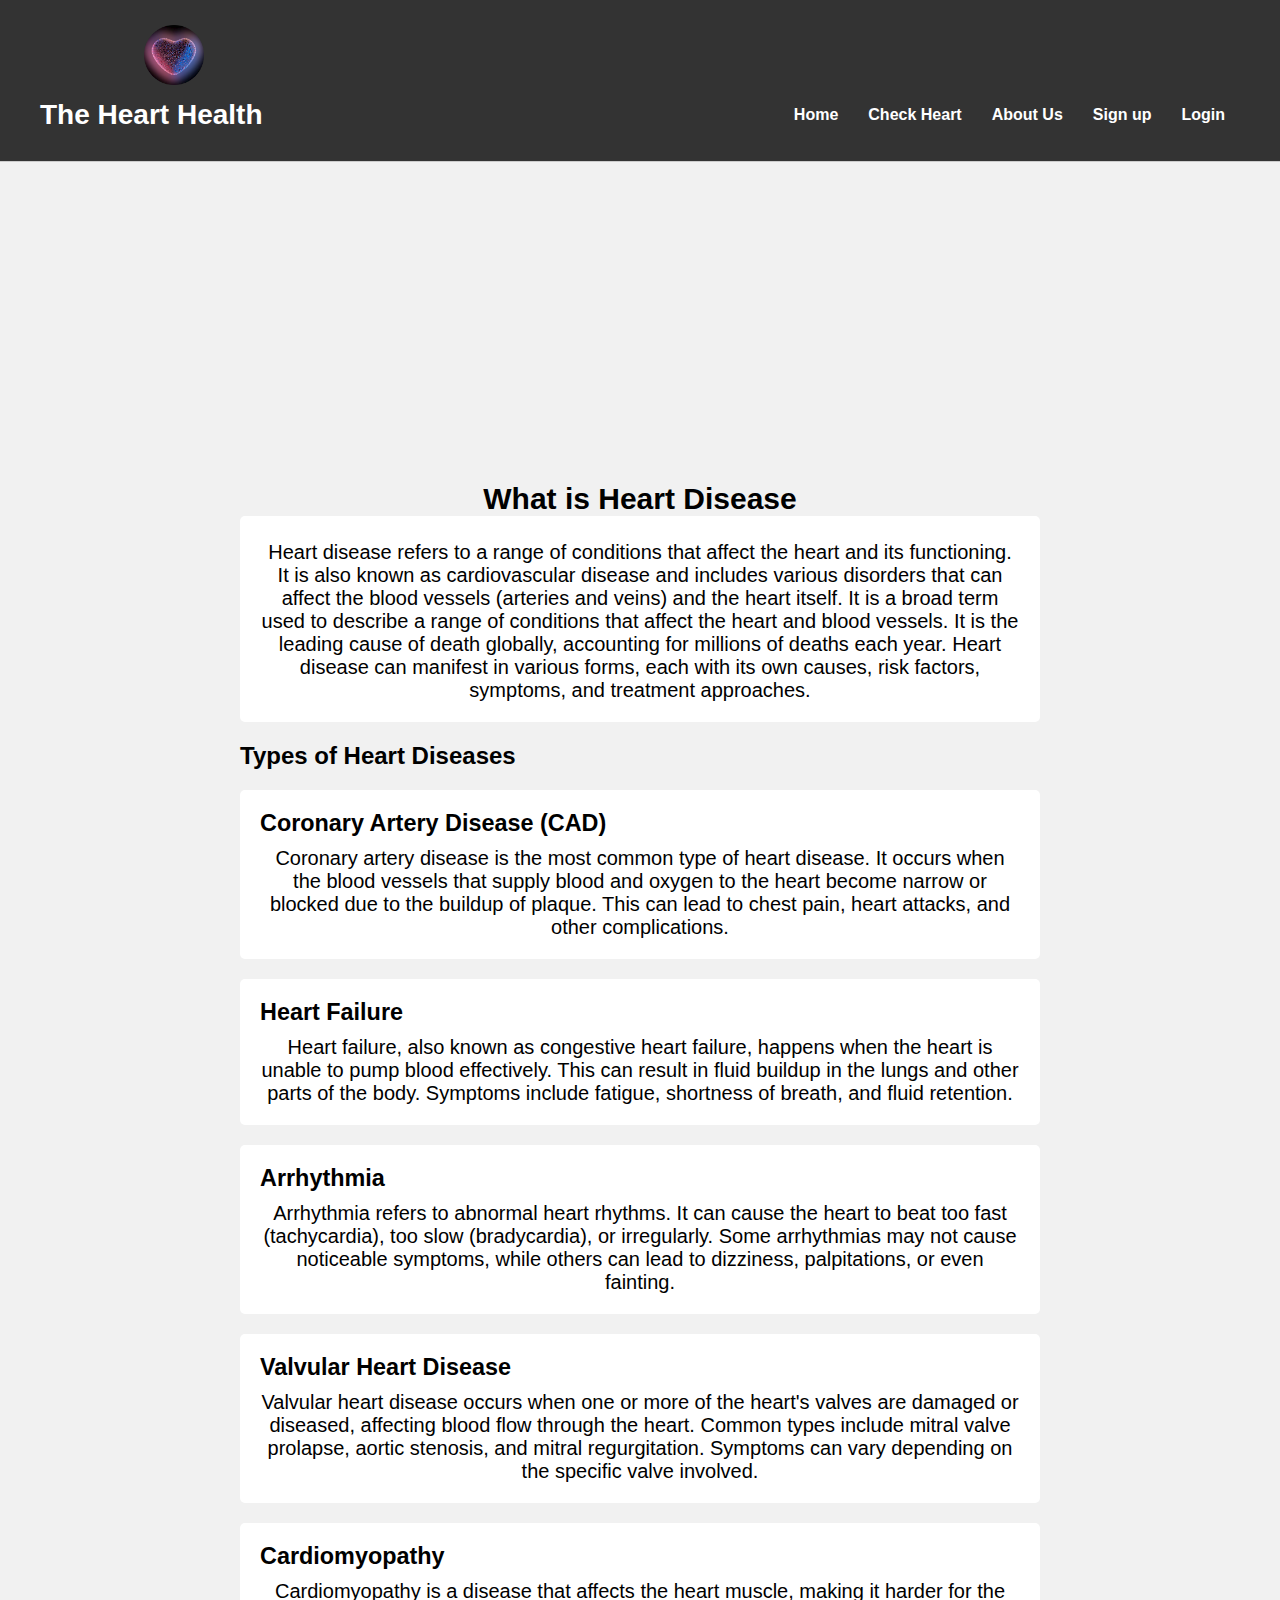
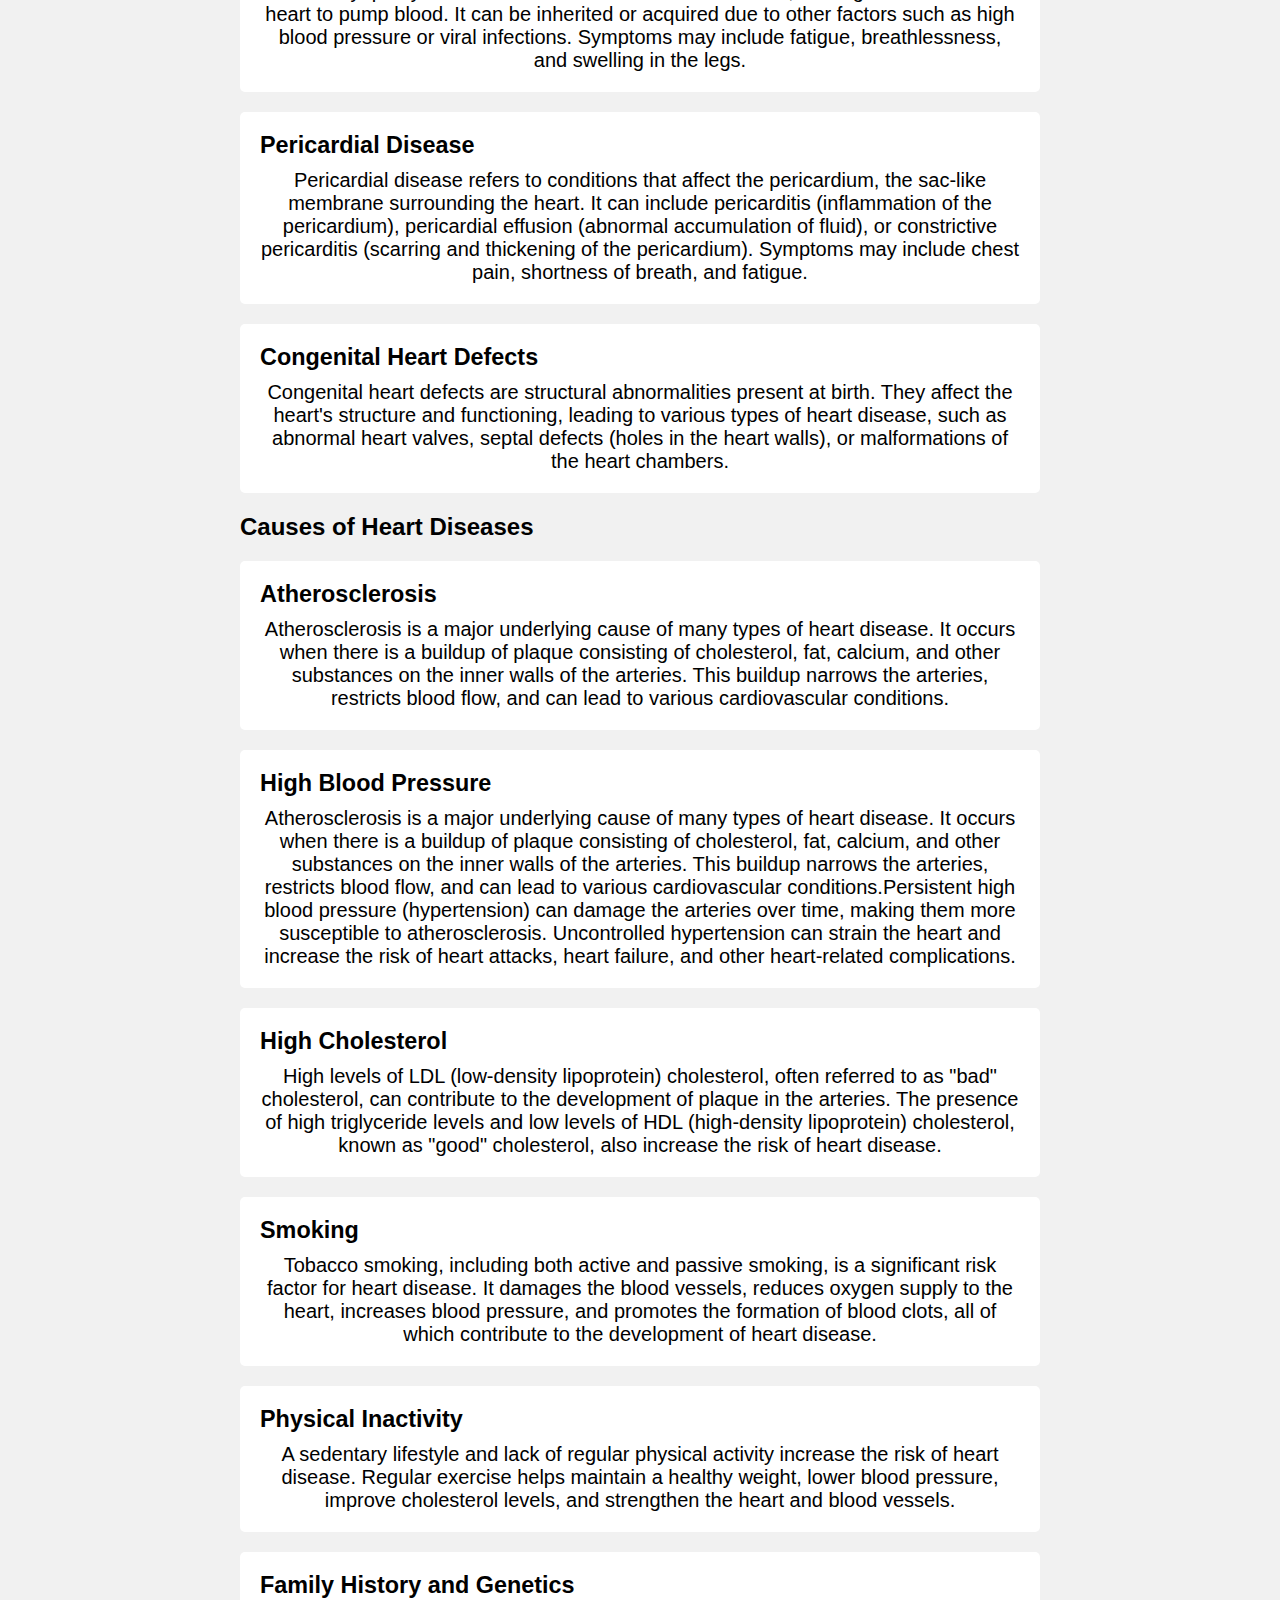
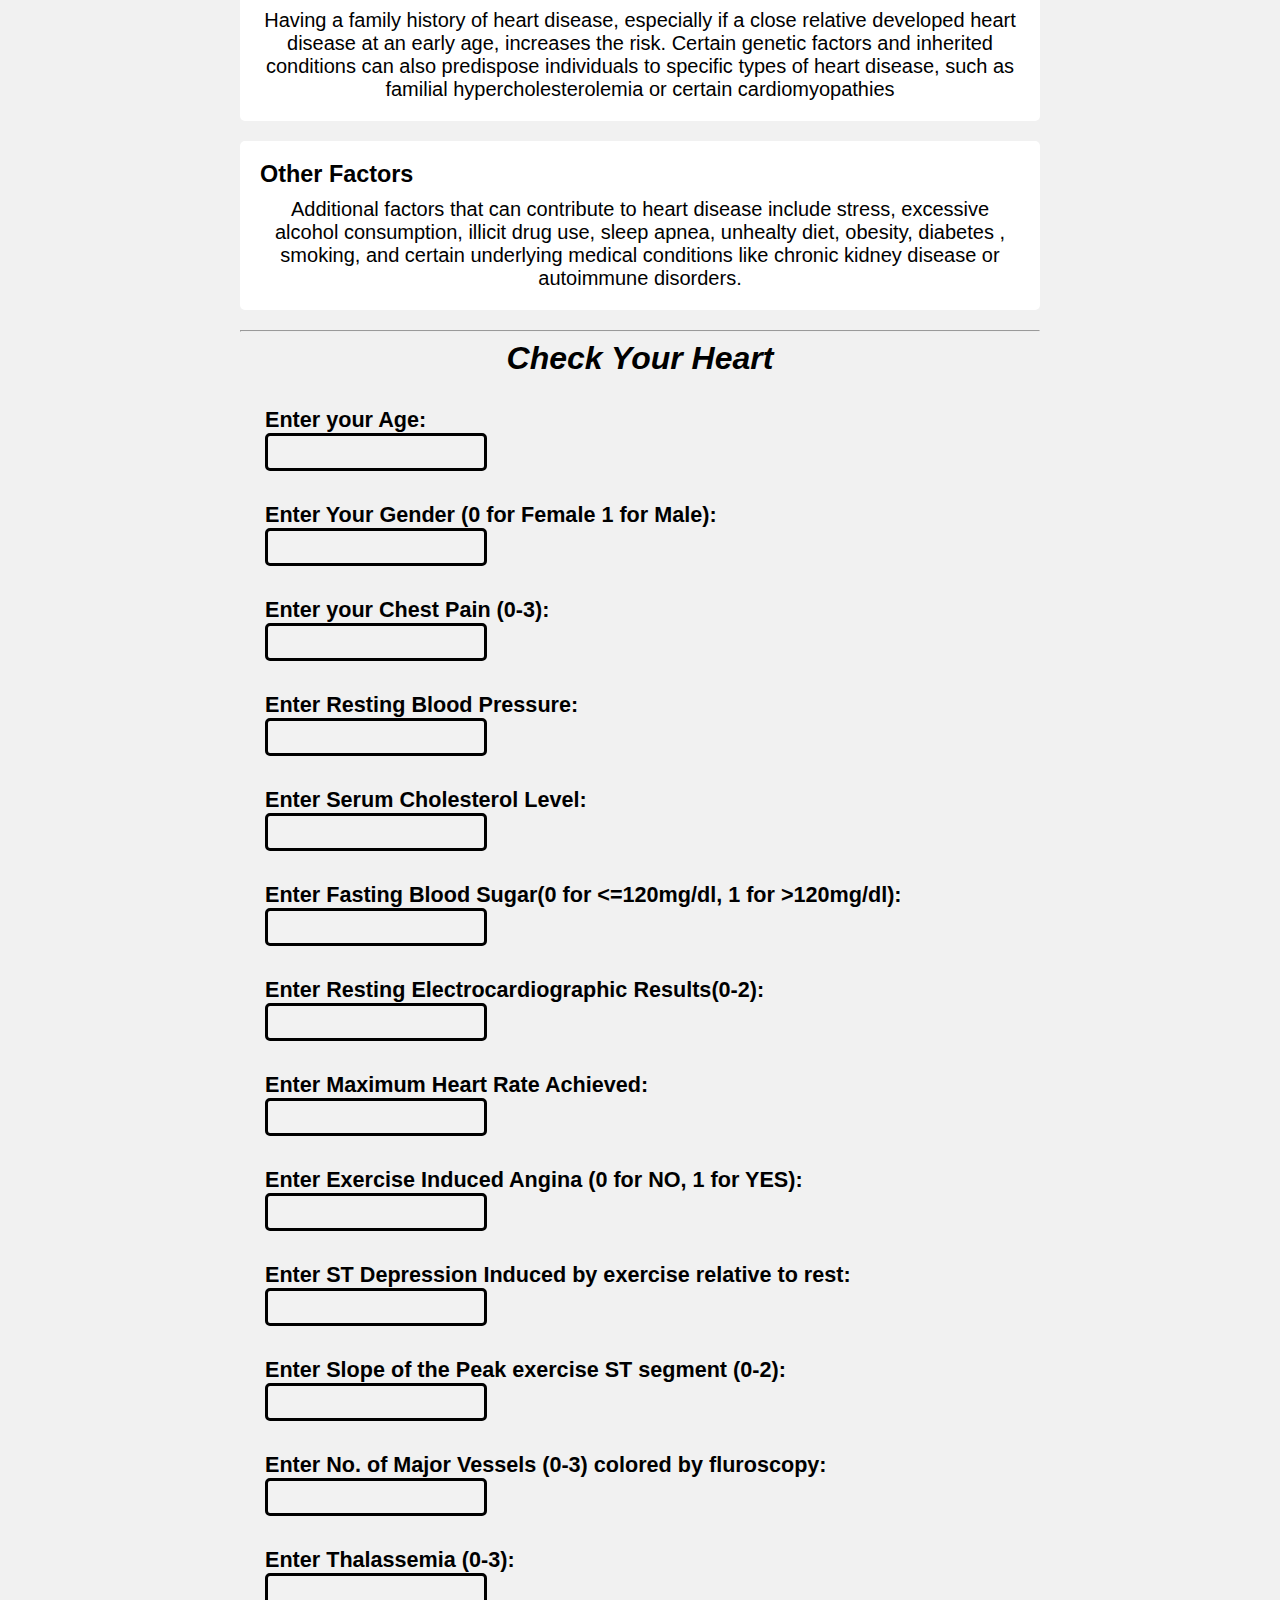
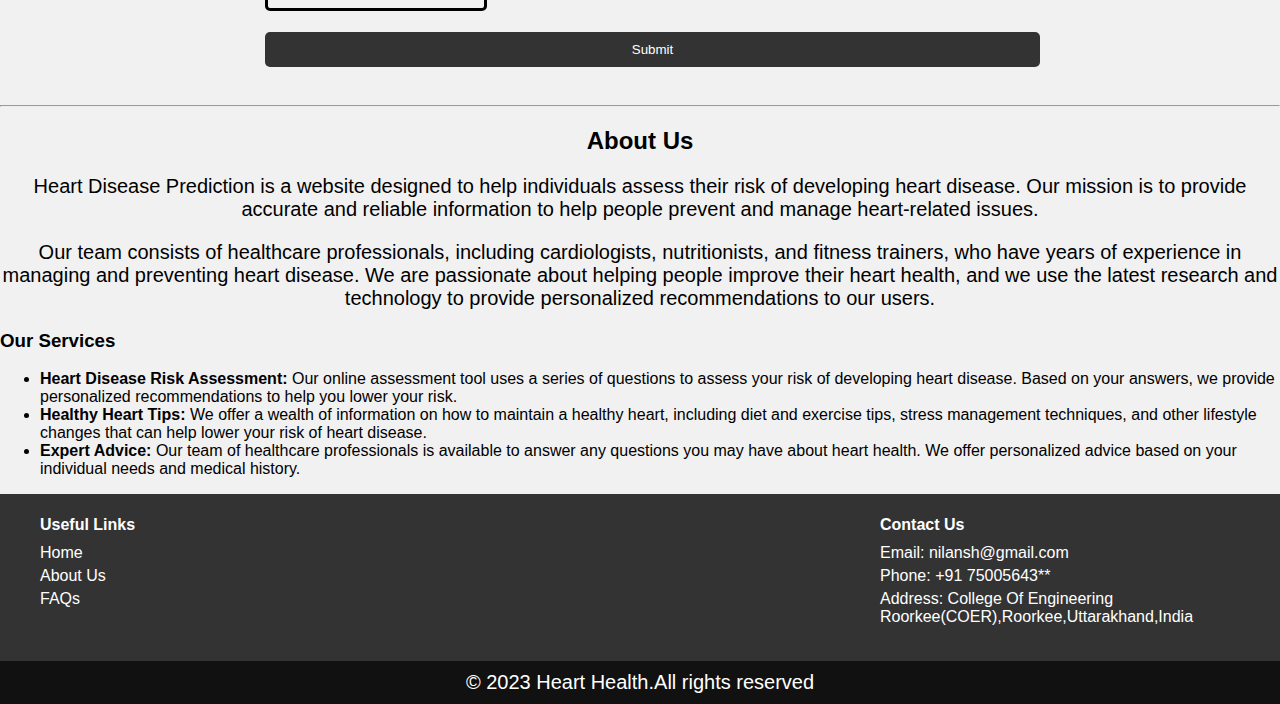
<file: HeartDiseaseDetection/index.html>
<!DOCTYPE html>
<html lang="en">
  <head>
    <meta charset="UTF-8" />
    <meta http-equiv="X-UA-Compatible" content="IE=edge" />
    <meta name="viewport" content="width=device-width, initial-scale=1.0" />
    <title>The Heart Health</title>
    <link rel="icon" href="images/favicon_img.png" type="image/x-icon" />
    <link rel="stylesheet" href="css/style.css" />
    <!-- <link rel="stylesheet" href="https://pyscript.net/latest/pyscript.css" /> -->
    <!-- <script defer src="https://pyscript.net/latest/pyscript.js"></script> -->
  </head>
  <body>
    <header>
      <div class="logo">
        <a href="index.html"><img src="images/logo.png" alt="Website Logo" /></a>
      </div>
      <div class="header-container">
        <h1 class="site-name">The Heart Health</h1>
        <nav>
          <ul>
            <li><a href="index.html">Home</a></li>
            <li><a href="#check">Check Heart</a></li>
            <li><a href="#us">About Us</a></li>
            <li><a href="signup.html">Sign up</a></li>
            <li><a href="login.html">Login</a></li>
          </ul>
        </nav>
      </div>
    </header>
    <div class="carousel">
      <img src="images/image-1.jpg" alt="image-1" />
      <img src="images/image-2.jpg" alt="image-2" />
      <img src="images/image-3.jpeg" alt="image-3" />
      <img src="images/image-4.jpeg" alt="image-4" />
      <!-- <img src="image-5.jpeg" alt="Image 5"> -->
    </div>
    <main>
      <section class="information">
        <h1 class="hd">What is Heart Disease</h1>
        
        <div class="disease">
          <p>
            Heart disease refers to a range of conditions that affect the heart and its functioning. It is also known as cardiovascular disease and includes various disorders that can affect the blood vessels (arteries and veins) and the heart itself. It is a broad term used to describe a range of conditions that affect the heart and blood vessels. It is the leading cause of death globally, accounting for millions of deaths each year. Heart disease can manifest in various forms, each with its own causes, risk factors, symptoms, and treatment approaches.
            </p>
        </div>
        <h2>Types of Heart Diseases</h2>
        <div class="disease">
          <h3>Coronary Artery Disease (CAD)</h3>
          <p>Coronary artery disease is the most common type of heart disease. It occurs when the blood vessels that supply blood and oxygen to the heart become narrow or blocked due to the buildup of plaque. This can lead to chest pain, heart attacks, and other complications.</p>
        </div>
        <div class="disease">
          <h3>Heart Failure</h3>
          <p>Heart failure, also known as congestive heart failure, happens when the heart is unable to pump blood effectively. This can result in fluid buildup in the lungs and other parts of the body. Symptoms include fatigue, shortness of breath, and fluid retention.</p>
        </div>
        <div class="disease">
          <h3>Arrhythmia</h3>
          <p>Arrhythmia refers to abnormal heart rhythms. It can cause the heart to beat too fast (tachycardia), too slow (bradycardia), or irregularly. Some arrhythmias may not cause noticeable symptoms, while others can lead to dizziness, palpitations, or even fainting.</p>
        </div>
        <div class="disease">
          <h3>Valvular Heart Disease</h3>
          <p>Valvular heart disease occurs when one or more of the heart's valves are damaged or diseased, affecting blood flow through the heart. Common types include mitral valve prolapse, aortic stenosis, and mitral regurgitation. Symptoms can vary depending on the specific valve involved.</p>
        </div>
        <div class="disease">
          <h3>Cardiomyopathy</h3>
          <p>Cardiomyopathy is a disease that affects the heart muscle, making it harder for the heart to pump blood. It can be inherited or acquired due to other factors such as high blood pressure or viral infections. Symptoms may include fatigue, breathlessness, and swelling in the legs.</p>
        </div>
        <div class="disease">
          <h3>Pericardial Disease</h3>
          <p>Pericardial disease refers to conditions that affect the pericardium, the sac-like membrane surrounding the heart. It can include pericarditis (inflammation of the pericardium), pericardial effusion (abnormal accumulation of fluid), or constrictive pericarditis (scarring and thickening of the pericardium). Symptoms may include chest pain, shortness of breath, and fatigue.</p>
        </div>
        <div class="disease">
          <h3>Congenital Heart Defects</h3>
          <p>Congenital heart defects are structural abnormalities present at birth. They affect the heart's structure and functioning, leading to various types of heart disease, such as abnormal heart valves, septal defects (holes in the heart walls), or malformations of the heart chambers.</p>
        </div>
        <h2>Causes of Heart Diseases</h2>
        <div class="disease">
          <h3>Atherosclerosis</h3>
          <p>Atherosclerosis is a major underlying cause of many types of heart disease. It occurs when there is a buildup of plaque consisting of cholesterol, fat, calcium, and other substances on the inner walls of the arteries. This buildup narrows the arteries, restricts blood flow, and can lead to various cardiovascular conditions.</p>
        </div>
        <div class="disease">
        <h3>High Blood Pressure</h3>
          <p>Atherosclerosis is a major underlying cause of many types of heart disease. It occurs when there is a buildup of plaque consisting of cholesterol, fat, calcium, and other substances on the inner walls of the arteries. This buildup narrows the arteries, restricts blood flow, and can lead to various cardiovascular conditions.Persistent high blood pressure (hypertension) can damage the arteries over time, making them more susceptible to atherosclerosis. Uncontrolled hypertension can strain the heart and increase the risk of heart attacks, heart failure, and other heart-related complications.</p>
        </div>
        <div class="disease">
        <h3>High Cholesterol</h3>
        <p>High levels of LDL (low-density lipoprotein) cholesterol, often referred to as "bad" cholesterol, can contribute to the development of plaque in the arteries. The presence of high triglyceride levels and low levels of HDL (high-density lipoprotein) cholesterol, known as "good" cholesterol, also increase the risk of heart disease.</p>
      </div>
      <div class="disease">
      <h3>Smoking</h3>
        <p>Tobacco smoking, including both active and passive smoking, is a significant risk factor for heart disease. It damages the blood vessels, reduces oxygen supply to the heart, increases blood pressure, and promotes the formation of blood clots, all of which contribute to the development of heart disease.</p>
      </div>
      <div class="disease">
      <h3>Physical Inactivity</h3>
        <p>A sedentary lifestyle and lack of regular physical activity increase the risk of heart disease. Regular exercise helps maintain a healthy weight, lower blood pressure, improve cholesterol levels, and strengthen the heart and blood vessels.</p>
      </div>
      <div class="disease">
      <h3>Family History and Genetics</h3>
        <p>Having a family history of heart disease, especially if a close relative developed heart disease at an early age, increases the risk. Certain genetic factors and inherited conditions can also predispose individuals to specific types of heart disease, such as familial hypercholesterolemia or certain cardiomyopathies</p>
      </div>
      <div class="disease">
      <h3>Other Factors</h3>
        <p>Additional factors that can contribute to heart disease include stress, excessive alcohol consumption, illicit drug use, sleep apnea, unhealty diet, obesity, diabetes , smoking, and certain underlying medical conditions like chronic kidney disease or autoimmune disorders.</p>
      </div><a href="#check"></a>
      </section>
      
      <hr>
      
      <div class="form" id="check">
        <h1 class="h1">Check Your Heart</h1>
  
        <form class="inputs">
  
          <label for="Age">Enter your Age:</label>
          <input type="number" name="age" />
          <br />
          
          <label for="gender">Enter Your Gender (0 for Female 1 for Male):</label>
          <input type="number" name="gender">
          <br>
          
  
          <label for="chest-pain">Enter your Chest Pain (0-3):</label>
          <input type="number" name="chest-pain" />
          <br />
  
          <label for="rbp">Enter Resting Blood Pressure:</label>
          <input type="number" name="rbp" />
          <br />
  
          <label for="chol">Enter Serum Cholesterol Level:</label>
          <input type="number" name="chol" />
          <br />
  
          <label for="fbs">Enter Fasting Blood Sugar(0 for <=120mg/dl, 1 for >120mg/dl):</label>
          <input type="number" name="fbs" />
          <br />
  
          <label for="restecg">Enter Resting Electrocardiographic Results(0-2):</label>
          <input type="number" name="restecg" />
          <br />
  
          <label for="thalach">Enter Maximum Heart Rate Achieved:</label>
          <input type="number" name="thalach" />
          <br />
  
          <label for="exang">Enter Exercise Induced Angina (0 for NO, 1 for YES):</label>
          <input type="number" name="exang" />
          <br />
          
          <label for="oldpeak">Enter ST Depression Induced by exercise relative to rest:</label>
          <input type="number" name="oldpeak" />
          <br />
  
          <label for="slope">Enter Slope of the Peak exercise ST segment (0-2):</label>
          <input type="number" name="slope" />
          <br />
  
          <label for="ca">Enter No. of Major Vessels (0-3) colored by fluroscopy:</label>
          <input type="number" name="ca" />
          <br />
  
          <label for="thal">Enter Thalassemia (0-3):</label>
          <input type="number" name="thal" />
          <br />
          <button type="submit">Submit</button>

  
        </form>
      </div>
    </main>
    <hr>
    
    <section class="about" >
      <h2 id="us">About Us</h2>
      <p>
        Heart Disease Prediction is a website designed to help individuals
        assess their risk of developing heart disease. Our mission is to
        provide accurate and reliable information to help people prevent and
        manage heart-related issues.
      </p>
      <p>
        Our team consists of healthcare professionals, including
        cardiologists, nutritionists, and fitness trainers, who have years of
        experience in managing and preventing heart disease. We are passionate
        about helping people improve their heart health, and we use the latest
        research and technology to provide personalized recommendations to our
        users.
      </p>
      <h3>Our Services</h3>
      <ul>
        <li>
          <strong>Heart Disease Risk Assessment:</strong> Our online
          assessment tool uses a series of questions to assess your risk of
          developing heart disease. Based on your answers, we provide
          personalized recommendations to help you lower your risk.
        </li>
        <li>
          <strong>Healthy Heart Tips:</strong> We offer a wealth of
          information on how to maintain a healthy heart, including diet and
          exercise tips, stress management techniques, and other lifestyle
          changes that can help lower your risk of heart disease.
        </li>
        <li>
          <strong>Expert Advice:</strong> Our team of healthcare professionals
          is available to answer any questions you may have about heart
          health. We offer personalized advice based on your individual needs
          and medical history.
        </li>
      </ul>
    </section>
    

    <footer>
      <div class="footer-container">
        <div class="footer-column">
          <h4>Useful Links</h4>
          <ul>
            <li><a href="index.html">Home</a></li>
            <li><a href="#us">About Us</a></li>
            <li><a href="#">FAQs</a></li>
          </ul>
        </div>
        <div class="footer-column">
          <h4>Contact Us</h4>
          <ul>
            <li>Email: nilansh@gmail.com</li>
            <li>Phone: +91 75005643**</li>
            <li>
              Address: College Of Engineering
              Roorkee(COER),Roorkee,Uttarakhand,India
            </li>
          </ul>
        </div>
      </div>
      <div class="bottom-footer">
        <p>&copy; 2023 Heart Health.All rights reserved</p>
      </div>
    </footer>
    <script src="javascript/script.js"></script>
    <!-- <py-script src="http://localhost:8888/notebooks/Heart%20Disease%20Prediction.ipynb"></py-script> -->
  </body>
</html>
</file>
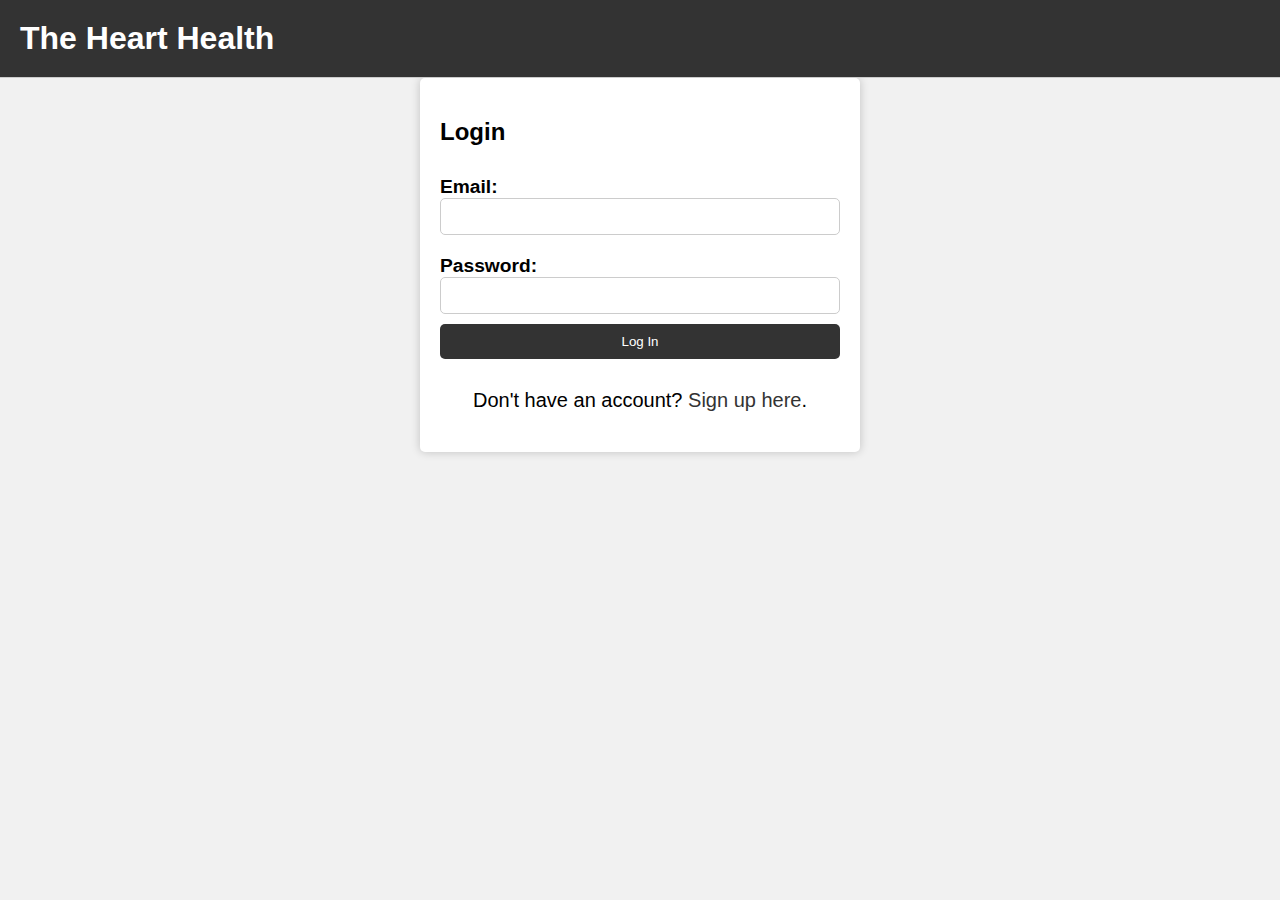
<file: HeartDiseaseDetection/login.html>
<!DOCTYPE html>
<html>
<head>
  <title>The Heart Health - Login</title>
  <link rel="stylesheet" type="text/css" href="css/style.css">
  <link rel="icon" href="images/favicon_img.png" type="image/x-icon">
</head>
<body>
  <header>
    <h1>The Heart Health</h1>
  </header>
  <div class="container">
    <form id="loginForm">
      <h2>Login</h2>
      <label for="email">Email:</label>
      <input type="email" id="email" name="email" required>
      <label for="password">Password:</label>
      <input type="password" id="password" name="password" required>
      <button type="submit">Log In</button>
      <p>Don't have an account? <a href="signup.html">Sign up here</a>.</p>
    </form>
  </div>
</body>
</html>
</file>
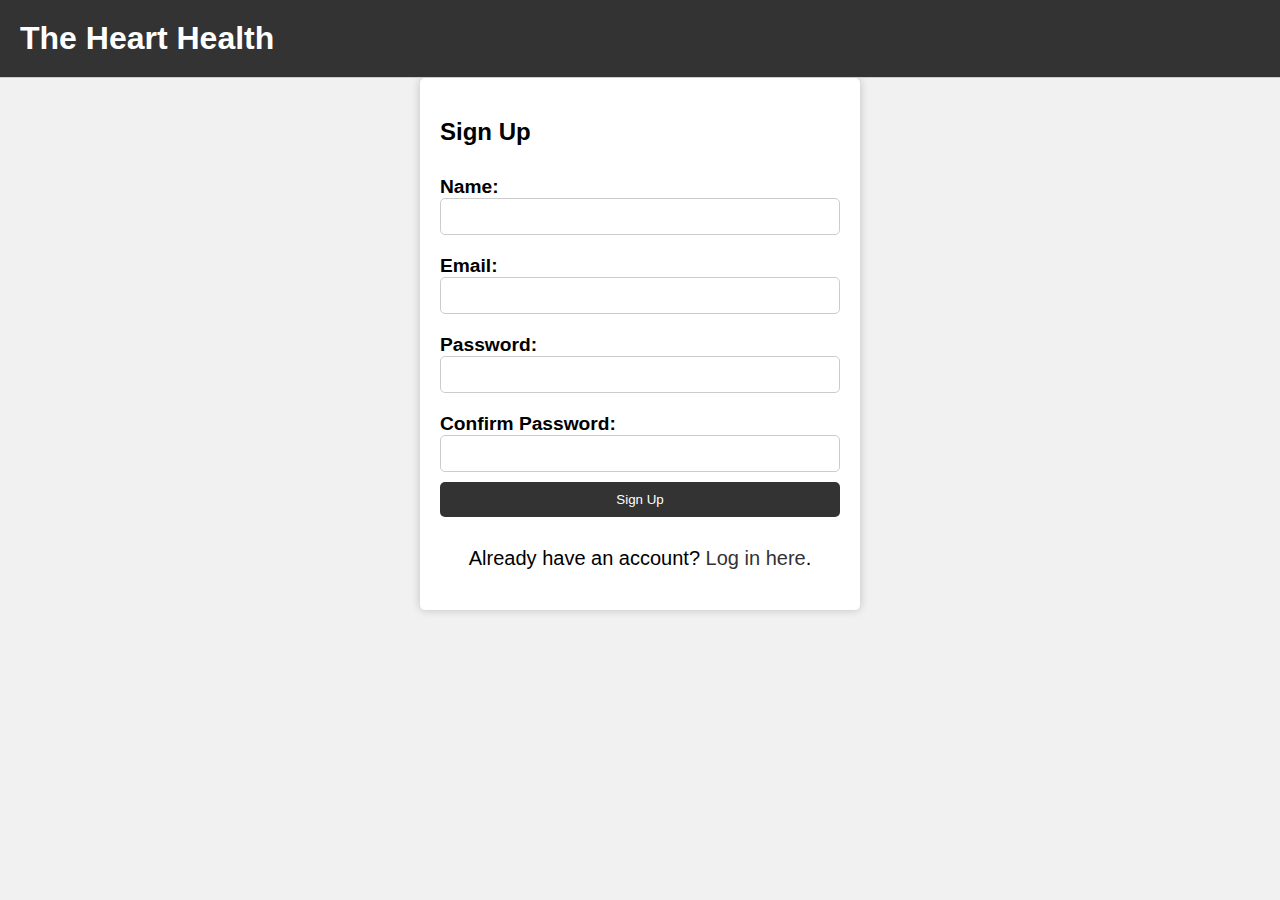
<file: HeartDiseaseDetection/signup.html>
<!DOCTYPE html>
<html>
<head>
  <title>The Heart Health - Signup</title>
  <link rel="stylesheet" type="text/css" href="css/style.css">
  <link rel="icon" href="images/favicon_img.png" type="image/x-icon">
</head>
<body>
  <header>
    <h1>The Heart Health</h1>
  </header>
  <div class="container">
    <form id="signup">
      <h2>Sign Up</h2>
      <label for="name">Name:</label>
      <input type="text" id="name" name="name" required>
      <label for="email">Email:</label>
      <input type="email" id="email" name="email" required>
      <label for="password">Password:</label>
      <input type="password" id="password" name="password" required>
      <label for="confirm-password">Confirm Password:</label>
      <input type="password" id="confirm-password" name="confirm-password" required>
      <button type="submit">Sign Up</button>
      <p>Already have an account? <a href="login.html">Log in here</a>.</p>
    </form>
  </div>
</body>
</html>
</file>
<file: HeartDiseaseDetection/css/style.css>
/*header */

  header {
    background-color:#333;
    border-bottom: 1px solid #ccc;
    position: sticky;
    top: 0;
    z-index: 1;
    color: white;
  }
  
  .header-container {
    display: flex;
    justify-content: space-between;
    align-items: center;
    max-width: 1200px;
    margin: 0 auto;
    padding: 10px;
  }
  
  .site-name {
    font-size: 28px;
    margin: 0;
  }
  
  nav ul {
    list-style: none;
    margin: 0;
    padding: 0;
    display: flex;
  }
  
  nav li {
    margin: 0 10px;
  }
  
  nav a {
    text-decoration: none;
    color: white;
    font-weight: bold;
    padding: 5px;
    border-radius: 5px;
  }
  
  nav a:hover {
    background-color: black;
    color: #fff;
  }

  .logo img {
    height: 60px;
   padding-left: 10%;
    padding-top: 5px;
  }

  /* Carousal Code*/

  .carousel {
    position: relative;
    width: 100%;
    height: 300px;
    overflow: hidden;
  }
  
  .carousel img {
    position: absolute;
    top: 0;
    left: 0;
    width: 100%;
    height: 100%;
    opacity: 0;
    transition: opacity 1s ease-in-out;
    
  }
  
  .carousel img.active {
    opacity: 1;
  }

      /*footer*/
      footer {
        background-color: #333;
        color: #fff;
        padding: 0;
      }
      
      .footer-container {
        display: flex;
        flex-wrap: wrap;
        justify-content: space-between;
        max-width: 1200px;
        margin: 0 auto;
      }
      
      .footer-column {
        flex-basis: 30%;
        margin-bottom: 30px;
      }
      
      .footer-column h4 {
        margin-bottom: 10px;
      }
      
      .footer-column ul {
        list-style-type: none;
        margin: 0;
        padding: 0;
      }
      
      .footer-column li {
        margin-bottom: 5px;
      }
      
      .footer-column a {
        color: #fff;
        text-decoration: none;
      }
      
      .bottom-footer {
        background-color: #111;
        padding: 10px 0;
        text-align: center;
      }
      .bottom-footer p {
        margin: 0;
      }


/* SignUp code */

body {
  font-family: Arial, sans-serif;
  background-color: #f1f1f1;
  margin: 0;
}

header {
  background-color: #333;
  color: #fff;
  padding: 20px;
}

h1 {
  margin: 0;
}

.container {
  max-width: 400px;
  margin: 0 auto;
  padding: 20px;
  background-color: #fff;
  box-shadow: 0 0 10px rgba(0, 0, 0, 0.2);
  border-radius: 5px;
}

#signup {
  display: flex;
  flex-direction: column;
}

label {
  margin-top: 10px;
}

input[type="text"],
input[type="email"],
input[type="password"] {
  padding: 10px;
  border: 1px solid #ccc;
  border-radius: 5px;
  margin-bottom: 10px;
}

button[type="submit"] {
  background-color: #333;
  color: #fff;
  padding: 10px;
  border: none;
  border-radius: 5px;
  cursor: pointer;
  margin-bottom: 10px;
}

button[type="submit"]:hover {
  background-color: #555;
}

p {
  margin-top: 20px;
  font-size: 14px;
  text-align: center;
}

a {
  color: #333;
  text-decoration: none;
}

a:hover {
  text-decoration: underline;
}

/* Login Page Code */

body {
  font-family: Arial, sans-serif;
  background-color: #f1f1f1;
  margin: 0;
}

header {
  background-color: #333;
  color: #fff;
  padding: 20px;
}

h1 {
  margin: 0;
}

.container {
  max-width: 400px;
  margin: 0 auto;
  padding: 20px;
  background-color: #fff;
  box-shadow: 0 0 10px rgba(0, 0, 0, 0.2);
  border-radius: 5px;
}

#loginForm {
  display: flex;
  flex-direction: column;
}

label {
  margin-top: 10px;
}

input[type="email"],
input[type="password"] {
  padding: 10px;
  border: 1px solid #ccc;
  border-radius: 5px;
  margin-bottom: 10px;
}

button[type="submit"] {
  background-color: #333;
  color: #fff;
  padding: 10px;
  border: none;
  border-radius: 5px;
  cursor: pointer;
  margin-bottom: 10px;
}

button[type="submit"]:hover {
  background-color: #555;
}

p {
  margin-top: 20px;
  font-size: 14px;
  text-align: center;
}

a {
  color: #333;
  text-decoration: none;
}

a:hover {
  text-decoration: underline;
}

/*About us*/
.about h2{
   text-align: center;
}

.about {
  font-family: Arial, sans-serif;
  background-color: #f1f1f1;
  margin: 0;
}

/* Styling for Checking Attributes */

.h1{
  text-align: center;
  margin-bottom: 20px;
  /* margin-top: 20px; */
  font-style: italic;
  
}

.inputs{
  margin-left: 25px;
  display: flex;
  flex-direction: column;
  font-size: large;
  font-weight: 300;
}

input[type="number"] {
  background: #f2f2f2;
  color: #333;
  border: 1px solid #ccc;
  padding: 8px;
  font-size: 14px;
  width: 200px;
  border: 3px solid black;
  border-radius: 5px;

}

label{
  font-family: 'Gill Sans', 'Gill Sans MT', Calibri, 'Trebuchet MS', sans-serif;
  font-size: larger;
  font-weight: 600;
}

/* Information CSS */

main {
  max-width: 800px;
  margin: 0 auto;
  padding: 20px;
}

.information h2 {
  margin-top: 0;
}

.disease {
  background-color: #fff;
  border-radius: 5px;
  padding: 20px;
  margin-bottom: 20px;
}

.disease h3 {
  
  margin-top: 0;
  margin-bottom: 10px;
}

.disease p {
  margin: 0;
}

.information p {
  margin-top: 5px;
}

.hd{
  font-size: 30px;
  text-align: center;
}
.disease,p{
  font-size: 20px;
  
}
</file>
